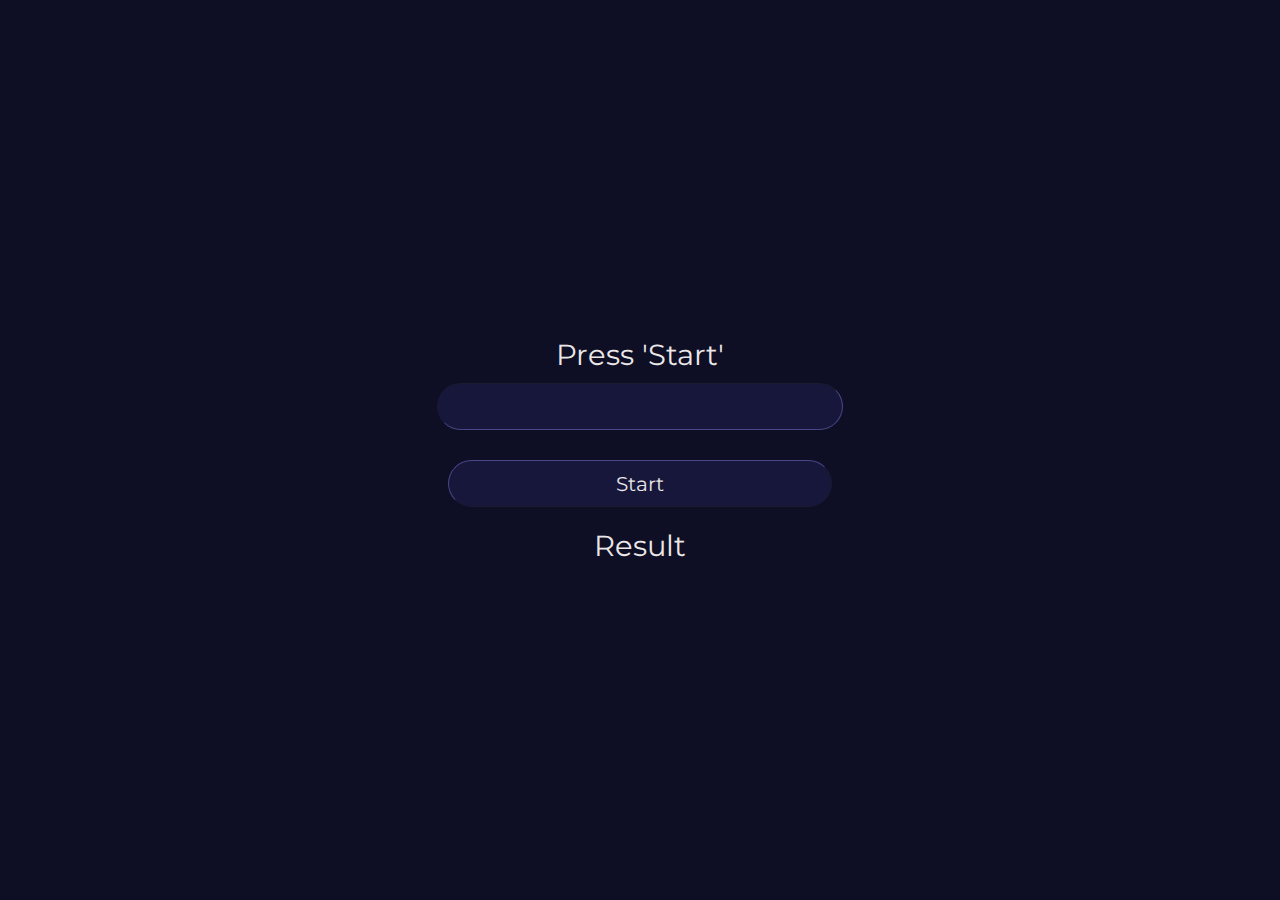
<file: maths.html>
<!DOCTYPE html>
<html lang="en">
<head>
    <meta charset="UTF-8">
    <meta http-equiv="X-UA-Compatible" content="IE=edge">
    <link href = 'style2.css', rel = 'stylesheet',type = 'text/css'/>
    <meta name="viewport" content="width=device-width, initial-scale=1.0">
    <link rel="preconnect" href="https://fonts.googleapis.com">
    <link rel="preconnect" href="https://fonts.gstatic.com" crossorigin>
    <link href="https://fonts.googleapis.com/css2?family=Montserrat:wght@200&display=swap" rel="stylesheet">
    <title>Maths | Advaith GS</title>
</head>
<body>
    <div>
        <span id = 'question'>Press 'Start'</span>
        <span><input class = 'widget', id = 'input'></span>
        <span><button class = 'widget', id = 'button'>Start</button></span>
        <span id = 'result'>Result</span>
        <span id = 'answer'></span>
    </div>
    <script src = 'normal.js'></script>
</body>
</html>
</file>
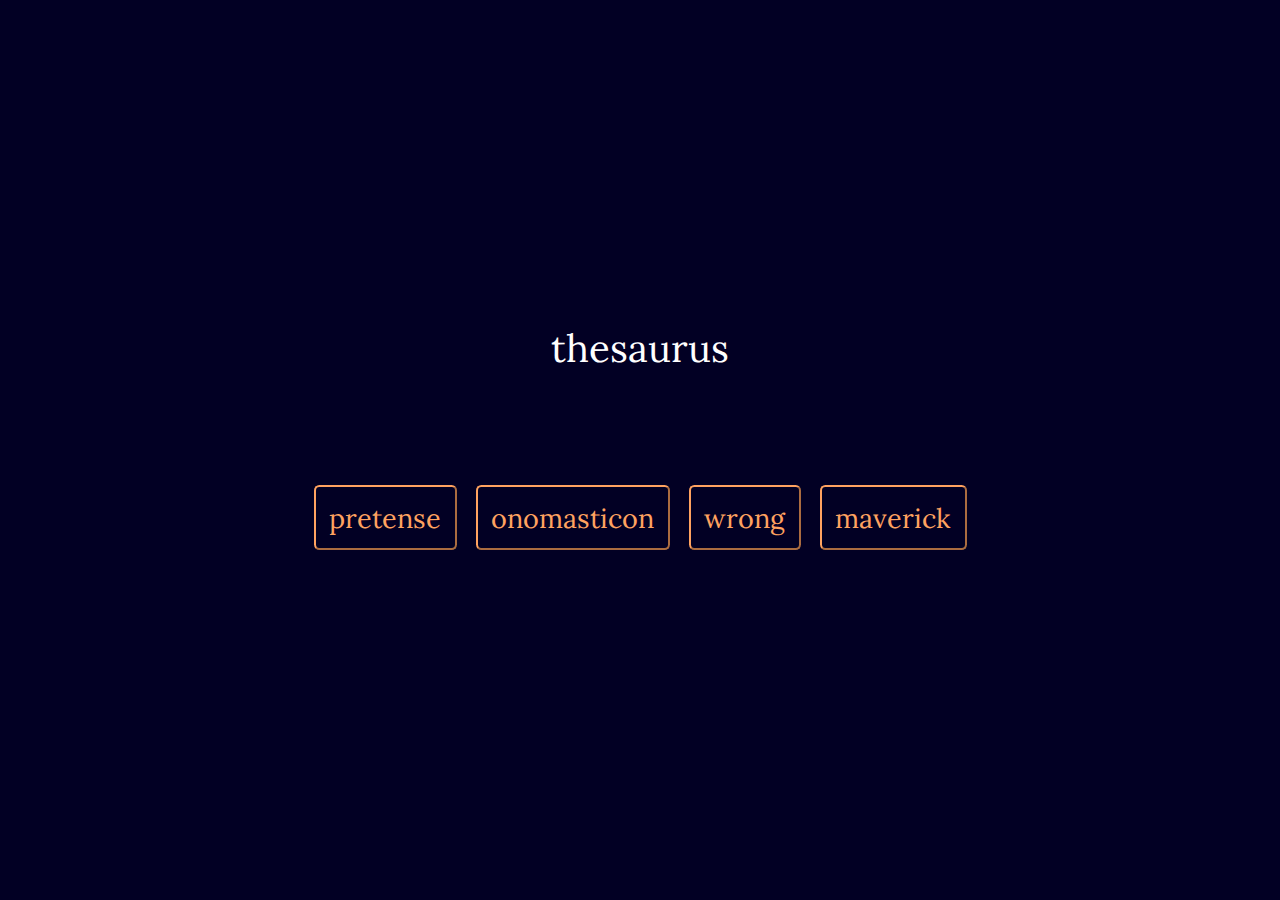
<file: synonyms.html>
<!DOCTYPE html>
<html lang="en">

<head>
  <meta charset="UTF-8">
  <meta name="viewport" content="width=device-width, initial-scale=1.0">
  <title>Someday</title>
  <link href='syn_style.css' , rel='stylesheet' ,type='text/css' />
</head>
<link rel="preconnect" href="https://fonts.googleapis.com">
<link rel="preconnect" href="https://fonts.gstatic.com" crossorigin>
<link href="https://fonts.googleapis.com/css2?family=Lora:ital,wght@0,400..700;1,400..700&display=swap"
  rel="stylesheet">

<body>
  <div class="container">
    <div id="question"></div>
    <form id="quizForm">
      <input type="submit" name="option" value="" id="option1" class="Wrong"> <span id="option1Text"></span>
      <input type="submit" name="option" value="" id="option2" class="Wrong"> <span id="option2Text"></span>
      <input type="submit" name="option" value="" id="option3" class="Wrong"> <span id="option3Text"></span>
      <input type="submit" name="option" value="" id="option4" class="Wrong"> <span id="option4Text"></span>
    </form>
    <div id="feedback"></div>
  </div>

  <script src = 'syn_script.js'></script>
</body>

</html>
</file>
<file: style2.css>
:root{
    --size: 3.25vh;
}
body{
    background-color: rgb(14, 14, 37);
    font-family: Montserrat;
    font-size: var(--size);
    color: rgb(235, 231, 231);
    display: flex;
    width:100%;
    height: 100vh;
    justify-content: center;
    align-items: center;
    margin: 0;
}
.widget{
    font-family: Montserrat;
    border-color: rgb(71, 71, 133);
    border-radius: 3em;
    border-width: 1.8px;
    color: rgb(235, 231, 231);
    background-color: rgb(23, 23, 60);
    padding: 0.5em;
    width: 30vw;
    font-size: 2.25vh;
    margin-top: 0.5em;
    margin-bottom: 1em;
    text-align: center;
}
div{
    width: 100%;
}
span{
    display: flex;
    justify-content: center;
    padding: 0em;
}
#answer{
    position: relative;
    top: 0.5em;
    font-size: 2.5vh;
}
</file>
<file: syn_style.css>
.container {
  margin: 20px auto;
  padding: 20px;
  border-radius: 5px;
  overflow: hidden;
  white-space: nowrap;
}

body {
  background: rgb(2, 0, 36);
  font-family: Lora;
  font-size: 3vw;
  color: rgb(255, 255, 255);
  display: flex;
  width: 100%;
  height: 100vh;
  justify-content: center;
  align-content: center;
  align-items: center;
  text-align: center;
  min-height: 100vh;
  display: flex;
  margin: 0;
}

h1 {
  text-align: center;
}

#question {
  margin-bottom: 2.5vh;
  padding-bottom: 2em;
}

input {
  font-family: Lora;
  border-radius: 0.2em;
  border-color: #ffa260;
  color: #ffa260;
  background-color: rgba(40, 37, 41, 0);
  padding: 0.5em;
  width: max-content;
  font-size: 3vh;
  margin: 0.5vh;
  margin-top: 0.5em;
  margin-bottom: 1em;
  color: #ffa260;
  text-align: center;
  transition: 0.25s;

  &:hover,
  &:focus {
    border-color: adjust-hue(#ffa260, 45deg);
    color: #f7b177;
  }
}

input:hover,
input:focus {
  box-shadow: 0 0.8em 0.5em -0.4em rgb(223, 202, 42);
  transform: translateY(-0.25em);
}
input{
  --hover: #{adjust-hue($color, 45deg)};
}

.Wrong:active {
  color: rgb(250, 85, 66);
  box-shadow: 0 0.8em 0.5em -0.4em rgb(250, 85, 66);
  border-color: rgb(250, 85, 66);
}

.Solution:active{
  color: rgb(0, 255, 0);
  box-shadow: 0 0.8em 0.5em -0.4em rgb(0, 255, 0);
  border-color: rgb(0, 255, 0);
}
.quizform {
  display: flex;
}
</file>
